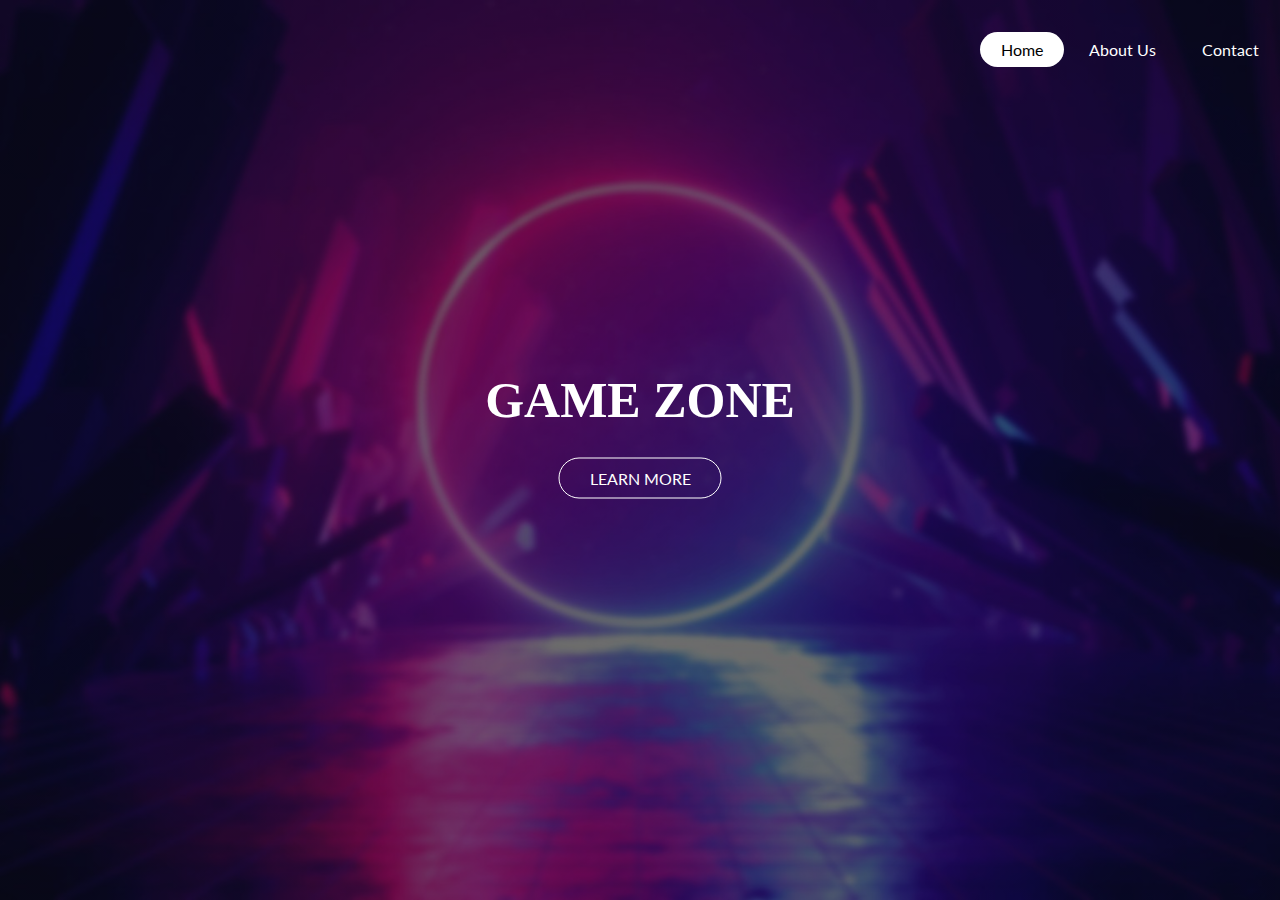
<file: index.html>
<!--Home-->
<html>
    <head>
     <title>Game Zone</title>
     <link rel="shortcut icon" type="image/x-icon" href="Daco_997807.png" />
     <link rel="stylesheet" href="styles.css">
    </head>
    <body>
      <header>
        <div class="main">
         <ul>
           <li class="active"><a href="index.html">Home</a></li>     
           <li><a href="index2 about us.html">About Us</a></li>   
           <li><a href="#">Contact</a></li>   
         </ul>
        </div>
        <div class="title">
            <h1>GAME ZONE</h1>
        </div>
        <div class="button">
          <!-- Test Link, Best Video. -->
          <a href="https://www.youtube.com/watch?v=oHg5SJYRHA0&ab_channel=cotter548" class="btn">LEARN MORE</a>
        </div>
      </header> 
    </body>
</html>
</file>
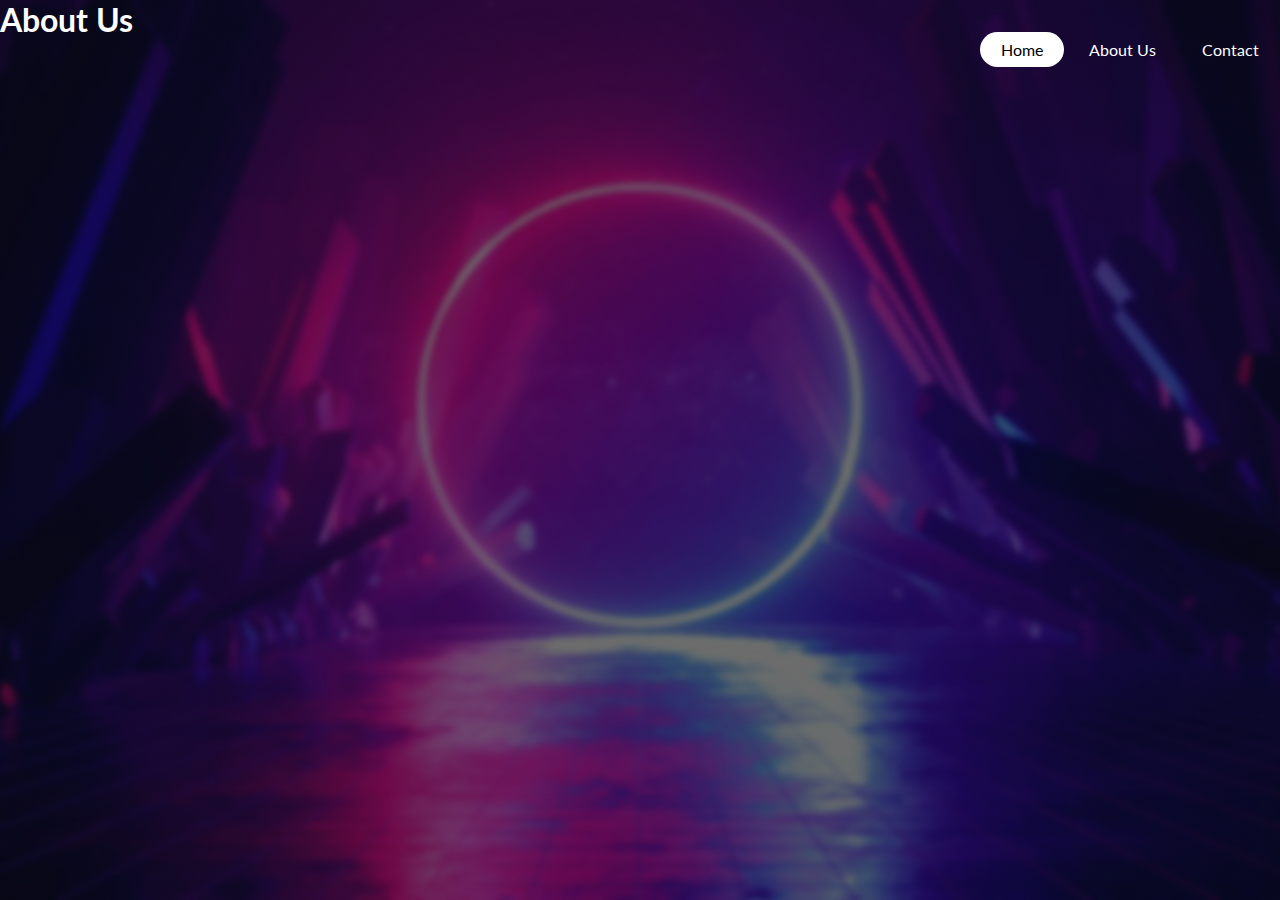
<file: index2 about us.html>
<!--About Us -->
<html>
    <head>
     <title>Gaming Hub</title>
     <link rel="stylesheet" href="styles.css">
    </head>
    <body>
      <header>
        <div class="main">
           <ul>
           <li class="active"><a href="index.html">Home</a></li>     
           <li><a href="index2 about us.html">About Us</a></li>   
           <li><a href="#">Contact</a></li>   
         </ul>
        </div>
        <div class="about">
          <h1>About Us</h1>
         


        </div>
      </header> 
    </body>
</html>
</file>
<file: styles.css>
@import url("https://fonts.googleapis.com/css2?family=Lato&display=swap");

* {
  margin: 0;
  padding: 0;
  font-family: "Lato", sans-serif;
}
header {
  background-image: linear-gradient(rgba(0, 0, 0, 0.5), rgba(0, 0, 0, 0.5)),
    url(hahahablurred.jpg);
  transition: 0.9s ease;
  height: 100vh;
  background-size: cover;
  background-position: center;
}

ul {
  float: right;
  list-style-type: none;
  margin-top: 40px;
}

ul li {
  display: inline-block;
}

ul li a {
  border-radius: 25px;
  text-decoration: none;
  color: white;
  padding: 7px 20px;
  border: 1px solid transparent;
}

ul li a:hover {
  background-color: white;
  color: black;
  transition: 0.7s ease;
}

ul li.active a {
  background-color: white;
  color: black;
}

.main {
  max-width: 1500px;
  margin: auto;
}

.title {
  position: absolute;
  top: 38%;
  left: 50%;
  transform: translate(-50%, 50%);
}

.title h1 {
  font-family: Gotham Black;
  color: white;
  font-size: 50px;
}

.button {
  position: absolute;
  top: 51%;
  left: 50%;
  transform: translate(-50%, 50%);
}

.btn {
  border-radius: 25px;
  border: 1px solid white;
  padding: 10px 30px;
  color: white;
  text-decoration: none;
  transition: 0.7s ease;
}

.btn:hover {
  background-color: white;
  color: black;
}

.about {
  align-content: center;
  color: white;
}
</file>
